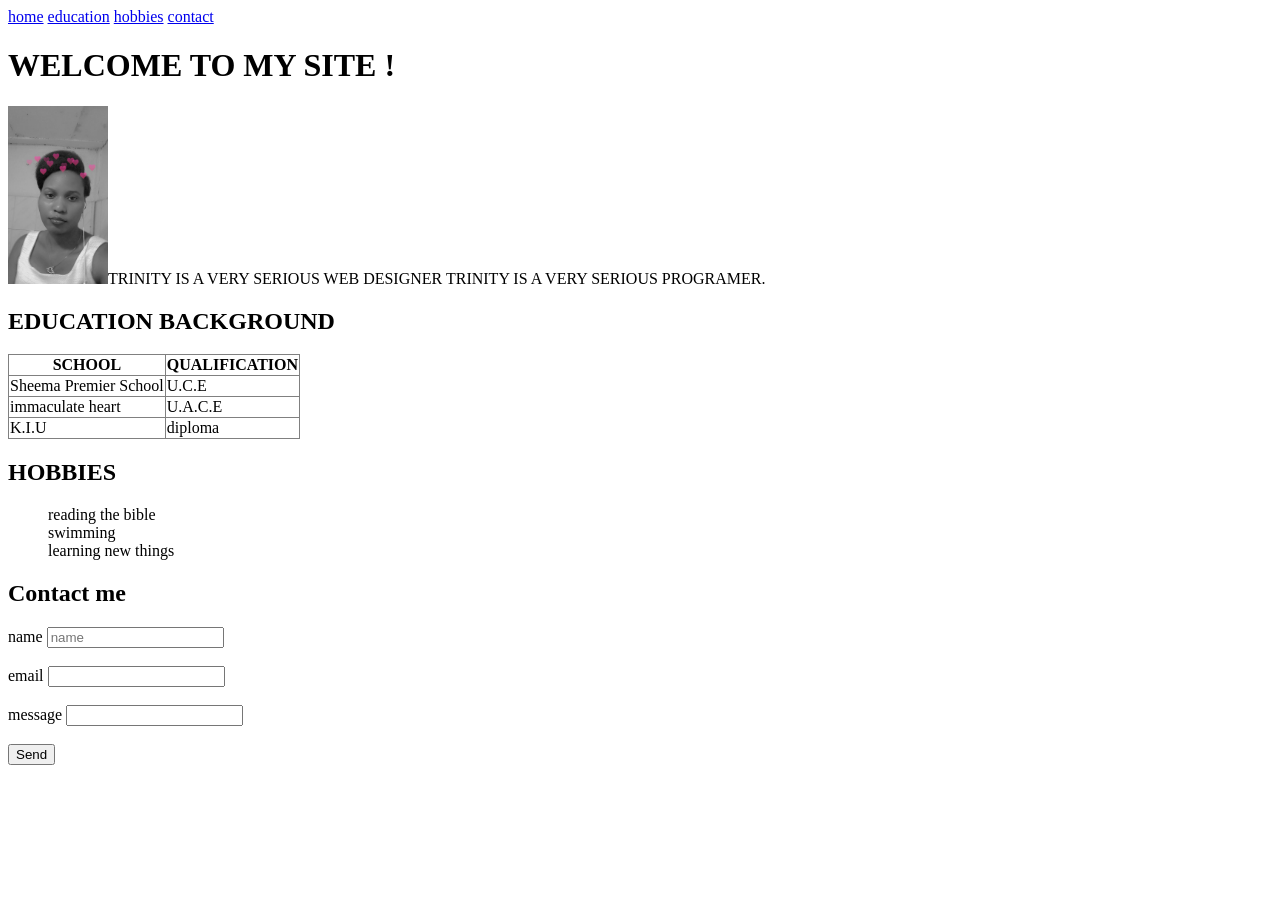
<file: test/index.html>
<!DOCTYPE html>
<html>
    <head>
<title> TRINITY THE DEVELOPER</title>
    </head>

    <a href="home.html">home</a>
    <a href="education.html">education</a> 
    <a href="hobbies.html">hobbies</a>
    <a href="contact.html">contact</a>
    <body>
        <h1> WELCOME TO MY SITE !</h1>
        <img src="IMG-20260515-WA0002 (1).jpg" alt="my profile picture" width="100px"
        <p>TRINITY IS A VERY SERIOUS WEB DESIGNER TRINITY IS A VERY SERIOUS PROGRAMER.

        </p>

        <h2>EDUCATION BACKGROUND</h2>

        <table border="1" style="border-collapse: collapse;">
            <tr>
                <th> SCHOOL </th>
                <th>QUALIFICATION</th>
            </tr>
            <tr>
                <td>Sheema Premier School</td>
                <td>U.C.E</td>

            </tr>
            <tr>
                <td>immaculate heart</td>
                <td>U.A.C.E</td>
            </tr>
            <tr>
                <td>K.I.U</td>
                <td>diploma</td>
            </tr>
            

        </table>

        <h2>HOBBIES</h2>

       <ul>
        <ui>reading the bible</ui><br>
        <ui>swimming</ui><br>
        <ui>learning new things</ui>
       </ul>
       <h2>Contact me</h2>
       <form>

        <label for="name">name</label>
        <input type="text" placeholder="name"><br><br>
        <label for="email">email</label>
        <input type="contact"></input><br> <br>
        
         <label for="email">message</label>
        <input type="contact"></input><br> <br>
        <button>Send</button>
        

       </form>
       
    </body>
</html>
</file>
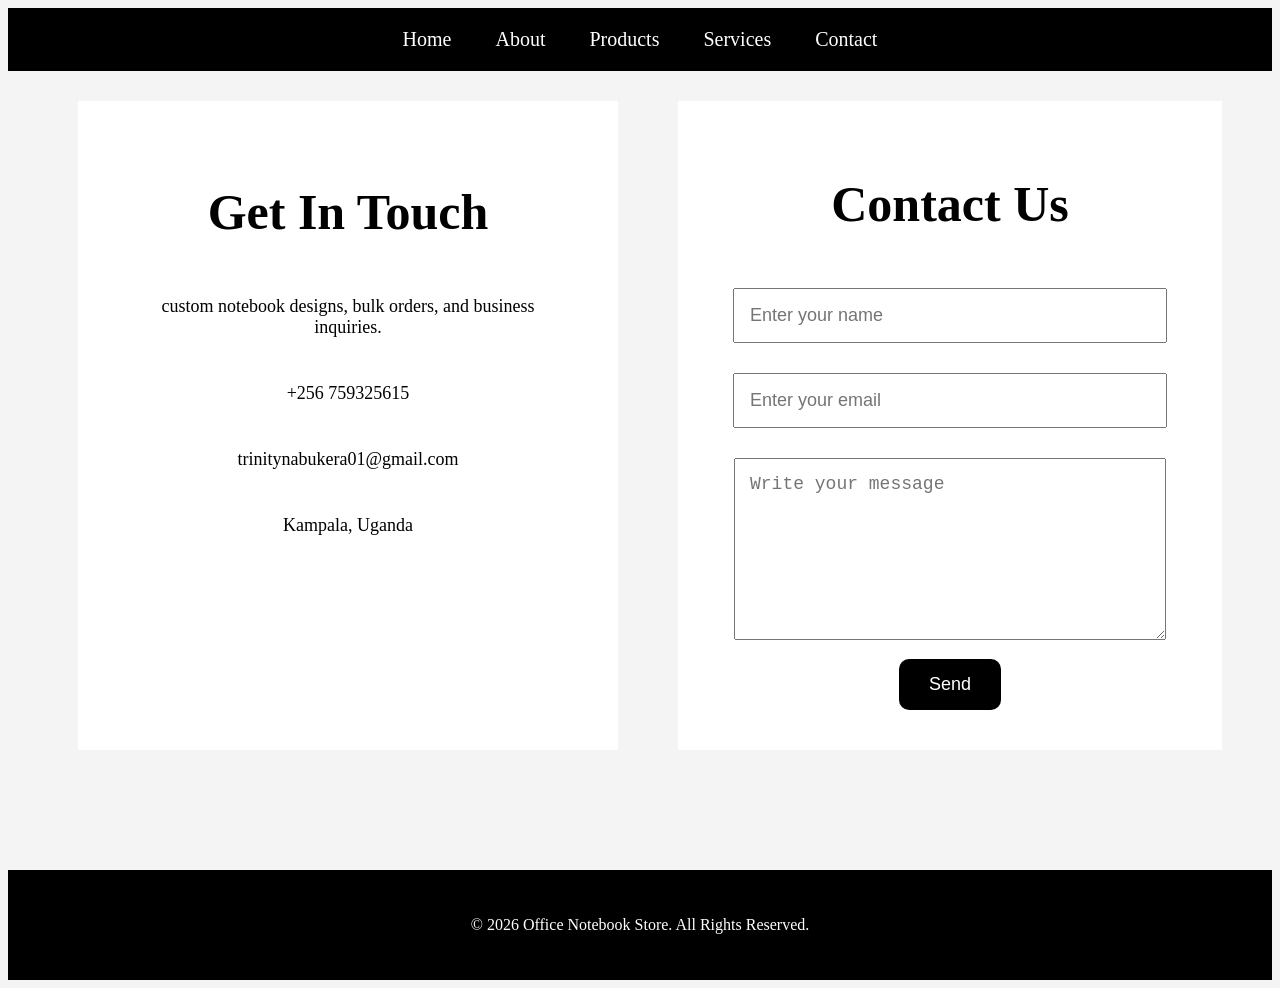
<file: final/contact.html>
<!DOCTYPE html>
<html>

<head>

    <title>Office Notebook Website</title>
    <link rel="stylesheet" href="style.css">

    <style>

   

    </style>

</head>

<body>
    <nav>

        <a href="index.html">Home</a>
        <a href="about.html">About</a>
        <a href="products.html">Products</a>
        <a href="service.html">Services</a>
        <a href="contact.html">Contact</a>

    </nav>
<div class="contact-container">

    <div class="contact">

        <h2>Get In Touch</h2>

        <p>
          custom notebook designs, bulk orders, and business inquiries.
        </p>

        <p>
           +256 759325615
        </p>

        <p>
          trinitynabukera01@gmail.com
        </p>

        <p>
           Kampala, Uganda
        </p>

    </div>

    <div class="contact">

        <h1>Contact Us</h1>

        <input type="text" placeholder="Enter your name">

        <br>

        <input type="email" placeholder="Enter your email">

        <br>

        <textarea placeholder="Write your message"></textarea>

        <br>

        <button>Send</button>

    </div>

</div>
    <footer>

        <p>
            © 2026 Office Notebook Store.
            All Rights Reserved.
        </p>

    </footer>

</body>

</html>
</file>
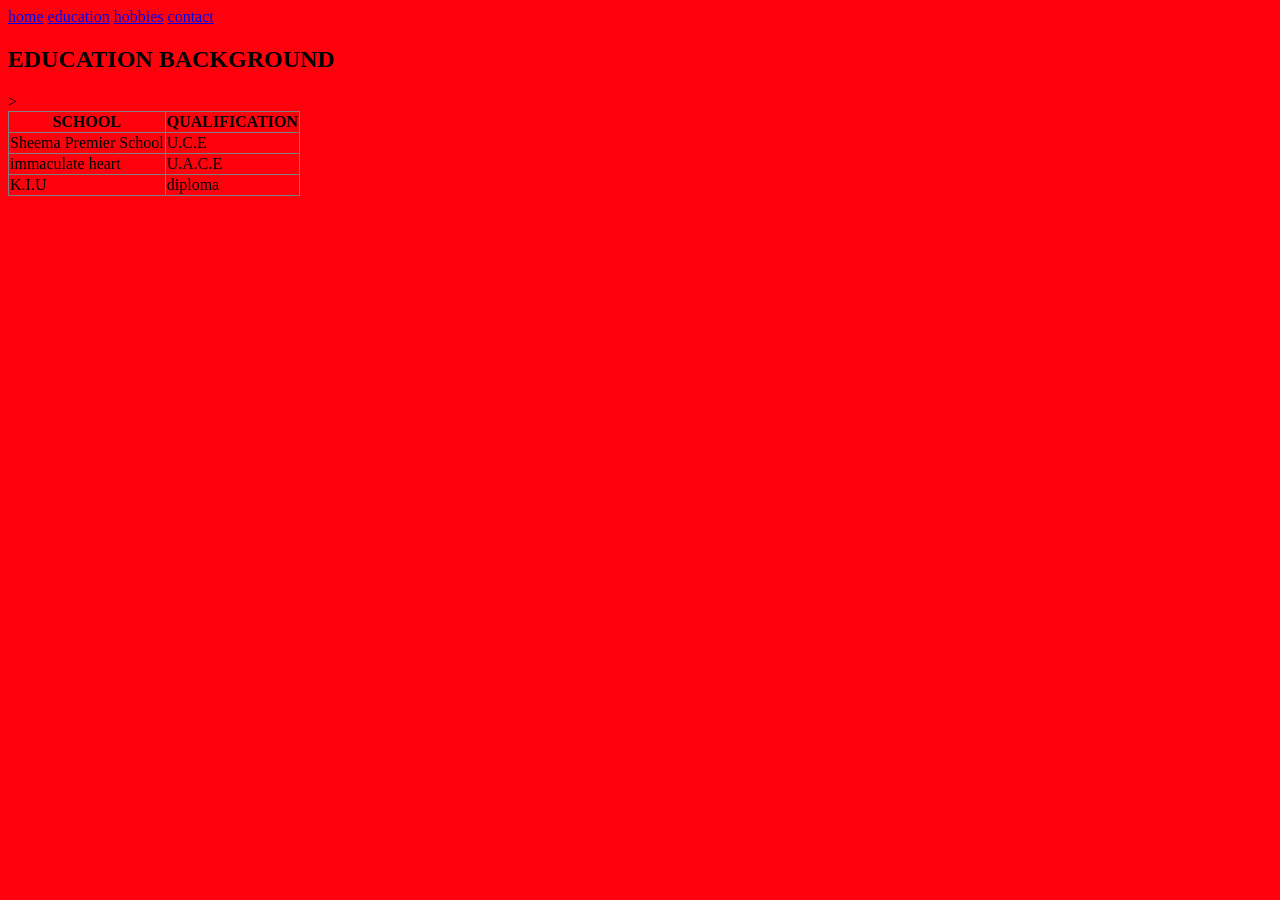
<file: test/education.html>
<!DOCTYPE html>
<html lang="en">
<head>
    <meta charset="UTF-8">
    <meta name="viewport" content="width=device-width, initial-scale=1.0">
    <title>education</title>
    <link rel="stylesheet" href="style.css">
</head>
  <a href="home.html">home</a>
    <a href="education.html">education</a> 
    <a href="hobbies.html">hobbies</a>
    <a href="contact.html">contact</a>
<body>
     <h2>EDUCATION BACKGROUND</h2>

 <table border="1" style="border-collapse: collapse;">
            <tr>
                <th> SCHOOL </th>
                <th>QUALIFICATION</th>
            </tr>
            <tr>
                <td>Sheema Premier School</td>
                <td>U.C.E</td>

            </tr>
            <tr>
                <td>immaculate heart</td>
                <td>U.A.C.E</td>
            </tr>
            <tr>
                <td>K.I.U</td>
                <td>diploma</td>
            </tr>
    
</body>
</html>>
</file>
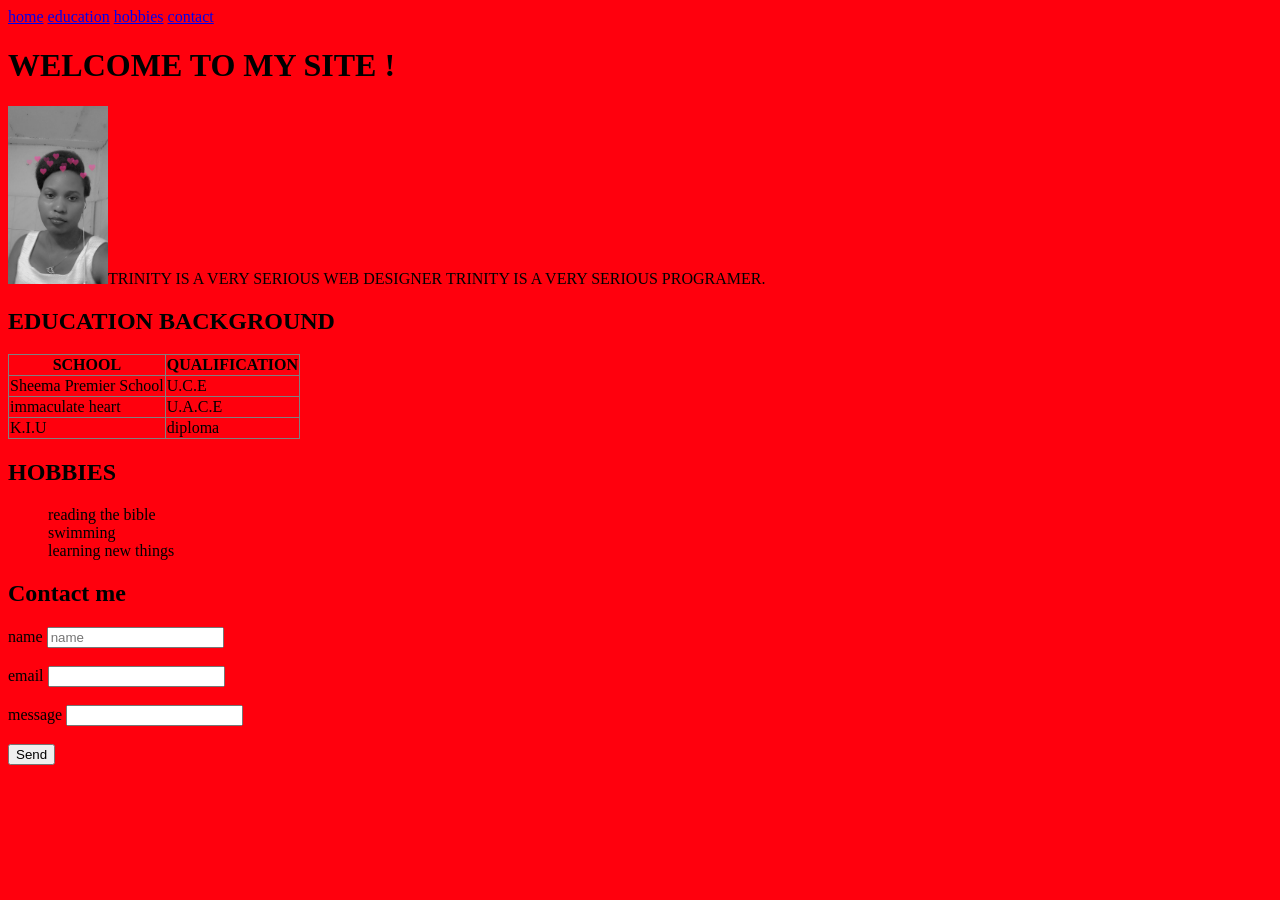
<file: test/home.html>
<!DOCTYPE html>
<html>
    <head>
<title> TRINITY THE DEVELOPER</title>
    </head>
      <a href="home.html">home</a>
    <a href="education.html">education</a> 
    <a href="hobbies.html">hobbies</a>
    <a href="contact.html">contact</a>
    <body>
        <link rel="stylesheet" href="style.css">
        <nav></nav>
        <h1> WELCOME TO MY SITE !</h1>
        <img src="IMG-20260515-WA0002 (1).jpg" alt="my profile picture" width="100px"
        <p>TRINITY IS A VERY SERIOUS WEB DESIGNER TRINITY IS A VERY SERIOUS PROGRAMER.

        </p>

        <h2>EDUCATION BACKGROUND</h2>

        <table border="1" style="border-collapse: collapse;">
            <tr>
                <th> SCHOOL </th>
                <th>QUALIFICATION</th>
            </tr>
            <tr>
                <td>Sheema Premier School</td>
                <td>U.C.E</td>

            </tr>
            <tr>
                <td>immaculate heart</td>
                <td>U.A.C.E</td>
            </tr>
            <tr>
                <td>K.I.U</td>
                <td>diploma</td>
            </tr>
            

        </table>

        <h2>HOBBIES</h2>

       <ul>
        <ui>reading the bible</ui><br>
        <ui>swimming</ui><br>
        <ui>learning new things</ui>
       </ul>
       <h2>Contact me</h2>
       <form>

        <label for="name">name</label>
        <input type="text" placeholder="name"><br><br>
        <label for="email">email</label>
        <input type="contact"></input><br> <br>
        
         <label for="email">message</label>
        <input type="contact"></input><br> <br>
        <button>Send</button>
        

       </form>
       
    </body>
</html>
</file>
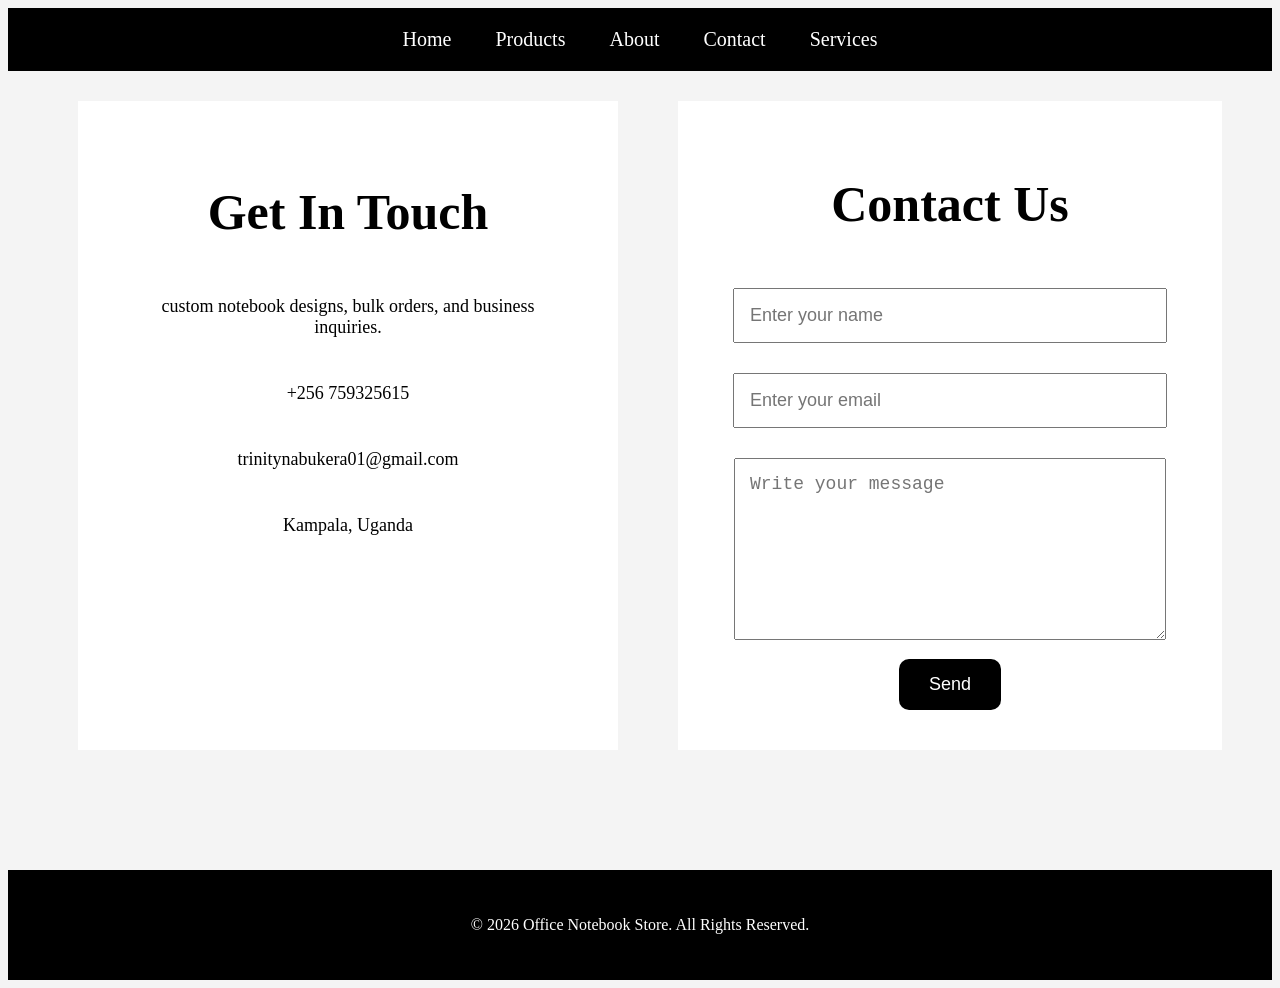
<file: final/final/contact.html>
<!DOCTYPE html>
<html>

<head>

    <title>Office Notebook Website</title>
    <link rel="stylesheet" href="style.css">

    <style>

   

    </style>

</head>

<body>

    <nav>

        <a href="index.html">Home</a>
        <a href="product.html">Products</a>
        <a href="about.html">About</a>
        <a href="contact.html">Contact</a>
        <a href="service.html"> Services</a>

    </nav>
<div class="contact-container">

    <div class="contact">

        <h2>Get In Touch</h2>

        <p>
          custom notebook designs, bulk orders, and business inquiries.
        </p>

        <p>
           +256 759325615
        </p>

        <p>
          trinitynabukera01@gmail.com
        </p>

        <p>
           Kampala, Uganda
        </p>

    </div>

    <div class="contact">

        <h1>Contact Us</h1>

        <input type="text" placeholder="Enter your name">

        <br>

        <input type="email" placeholder="Enter your email">

        <br>

        <textarea placeholder="Write your message"></textarea>

        <br>

        <button>Send</button>

    </div>

</div>
    <footer>

        <p>
            © 2026 Office Notebook Store.
            All Rights Reserved.
        </p>

    </footer>

</body>

</html>
</file>
<file: final/style.css>
{
            margin:0;
            padding:0;
            box-sizing:border-box;
            font-family:Arial;
        }

        body{
            background:#f4f4f4;
        }

        nav{
            background:black;
            padding:20px;
            text-align:center;
        }

        nav a{
            color:white;
            text-decoration:none;
            margin:20px;
            font-size:20px;
        }

        nav a:hover{
            color:yellow;
        }

        .home{
            background:white;
            padding:80px;
            text-align:center;
        }

        .home h1{
            font-size:60px;
            margin-bottom:20px;
        }

        .home p{
            font-size:22px;
            margin-bottom:30px;
        }

        .home img{
            width:400px;
            border-radius:15px;
        }

        .button{
            margin-top:30px;
        }

        .button button{
            padding:15px 30px;
            background:black;
            color:white;
            border:none;
            font-size:18px;
            border-radius:10px;
        }

        .products{
            padding:70px;
            text-align:center;
        }

        .products h1{
            font-size:50px;
            margin-bottom:40px;
        }

        .card{
            background:white;
            width:300px;
            display:inline-block;
            margin:20px;
            border-radius:15px;
            overflow:hidden;
        }

        .card img{
            width:100%;
            height:250px;
        }

        .card h2{
            margin-top:20px;
            margin-bottom:15px;
        }

        .card p{
            padding:15px;
            font-size:18px;
        }

        .card button{
            margin-bottom:20px;
            padding:12px 25px;
            background:black;
            color:white;
            border:none;
            border-radius:10px;
        }

        .services{
            background:white;
            padding:70px;
            text-align:center;
        }

        .services h1{
            font-size:50px;
            margin-bottom:40px;
        }

        .service-box{
            width:250px;
            display:inline-block;
            margin:20px;
            background:#f4f4f4;
            padding:30px;
            border-radius:15px;
        }

        .service-box h2{
            margin-bottom:15px;
        }

        .about{
            padding:70px;
            background:#e5e5e5;
            text-align:center;
        }

        .about h1{
            font-size:50px;
            margin-bottom:30px;
        }

        .about p{
            font-size:20px;
            line-height:35px;
        }

        .team{
            padding:70px;
            text-align:center;
        }

        .team h1{
            font-size:50px;
            margin-bottom:40px;
        }

        .team-card{
            background:white;
            width:250px;
            display:inline-block;
            margin:20px;
            border-radius:15px;
            overflow:hidden;
        }

        .team-card img{
            width:100%;
            height:250px;
        }

        .team-card h2{
            margin-top:20px;
        }

        .team-card p{
            padding:20px;
        }

        .contact{
            background:white;
            padding:70px;
            text-align:center;
        }
        .contact-container{
    display:flex;
    justify-content:center;
    gap:60px;
    padding:70px;
    padding-left: 90px;
    padding-top: 30px;
}

.contact{
    background:white;
    padding:40px;
    width:500px;
}
        .contact h1{
            font-size:50px;
            margin-bottom:40px;
        }
        .contact h2{
            font-size: 50px;
            margin-bottom: 40px;
        }
        .contact p{
            width: 400px;
            padding: 15px;
            margin: 15px;
            font-size: 18px;
        }

        input{
            width:400px;
            padding:15px;
            margin:15px;
            font-size:18px;
        }

        textarea{
            width:400px;
            height:150px;
            padding:15px;
            margin:15px;
            font-size:18px;
        }

        .contact button{
            padding:15px 30px;
            background:black;
            color:white;
            border:none;
            font-size:18px;
            border-radius:10px;
        }

        footer{
            background:black;
            color:white;
            text-align:center;
            padding:30px;
            margin-top:50px;
        } 

/* 
        *{
            margin:0;
            padding:0;
            box-sizing:border-box;
            font-family:Arial;
        }

        body{
            background:#f4f4f4;
        }

        nav{
            background:black;
            padding:20px;
            text-align:center;
        }

        nav a{
            color:white;
            text-decoration:none;
            margin:20px;
            font-size:20px;
        }

        nav a:hover{
            color:yellow;
        }

        .home{
            background:white;
            padding:80px;
            text-align:center;
        }

        .home h1{
            font-size:60px;
            margin-bottom:20px;
        }

        .home p{
            font-size:22px;
            margin-bottom:30px;
        }

        .home img{
            width:400px;
            border-radius:15px;
        }

        .button{
            margin-top:30px;
        }

        .button button{
            padding:15px 30px;
            background:black;
            color:white;
            border:none;
            font-size:18px;
            border-radius:10px;
        }

        .products{
            padding:70px;
            text-align:center;
        }

        .products h1{
            font-size:50px;
            margin-bottom:40px;
        }

        .card{
            background:white;
            width:300px;
            display:inline-block;
            margin:20px;
            border-radius:15px;
            overflow:hidden;
        }

        .card img{
            width:100%;
            height:250px;
        }

        .card h2{
            margin-top:20px;
            margin-bottom:15px;
        }

        .card p{
            padding:15px;
            font-size:18px;
        }

        .card button{
            margin-bottom:20px;
            padding:12px 25px;
            background:black;
            color:white;
            border:none;
            border-radius:10px;
        }

        .services{
            background:white;
            padding:70px;
            text-align:center;
        }

        .services h1{
            font-size:50px;
            margin-bottom:40px;
        }

        .service-box{
            width:250px;
            display:inline-block;
            margin:20px;
            background:#f4f4f4;
            padding:30px;
            border-radius:15px;
        }

        .service-box h2{
            margin-bottom:15px;
        }

        .about{
            padding:70px;
            background:#e5e5e5;
            text-align:center;
        }

        .about h1{
            font-size:50px;
            margin-bottom:30px;
        }

        .about p{
            font-size:20px;
            line-height:35px;
        }

        .team{
            padding:70px;
            text-align:center;
        }

        .team h1{
            font-size:50px;
            margin-bottom:40px;
        }

        .team-card{
            background:white;
            width:250px;
            display:inline-block;
            margin:20px;
            border-radius:15px;
            overflow:hidden;
        }

        .team-card img{
            width:100%;
            height:250px;
        }

        .team-card h2{
            margin-top:20px;
        }

        .team-card p{
            padding:20px;
        }

        .contact{
            background:white;
            padding:70px;
            text-align:center;
        }

        .contact h1{
            font-size:50px;
            margin-bottom:40px;
        }

        input{
            width:400px;
            padding:15px;
            margin:15px;
            font-size:18px;
        }

        textarea{
            width:400px;
            height:150px;
            padding:15px;
            margin:15px;
            font-size:18px;
        }

        .contact button{
            padding:15px 30px;
            background:black;
            color:white;
            border:none;
            font-size:18px;
            border-radius:10px;
        }

        footer{
            background:black;
            color:white;
            text-align:center;
            padding:30px;
            margin-top:50px;
        } */
</file>
<file: test/style.css>
body{
    background-color: rgb(255, 0, 13);
}
</file>
<file: final/final/style.css>
{
            margin:0;
            padding:0;
            box-sizing:border-box;
            font-family:Arial;
        }

        body{
            background:#f4f4f4;
        }

        nav{
            background:black;
            padding:20px;
            text-align:center;
        }

        nav a{
            color:white;
            text-decoration:none;
            margin:20px;
            font-size:20px;
        }

        nav a:hover{
            color:yellow;
        }

        .home{
            background:white;
            padding:80px;
            text-align:center;
        }

        .home h1{
            font-size:60px;
            margin-bottom:20px;
        }

        .home p{
            font-size:22px;
            margin-bottom:30px;
        }

        .home img{
            width:400px;
            border-radius:15px;
        }

        .button{
            margin-top:30px;
        }

        .button button{
            padding:15px 30px;
            background:black;
            color:white;
            border:none;
            font-size:18px;
            border-radius:10px;
        }

        .products{
            padding:70px;
            text-align:center;
        }

        .products h1{
            font-size:50px;
            margin-bottom:40px;
        }

        .card{
            background:white;
            width:300px;
            display:inline-block;
            margin:20px;
            border-radius:15px;
            overflow:hidden;
        }

        .card img{
            width:100%;
            height:250px;
        }

        .card h2{
            margin-top:20px;
            margin-bottom:15px;
        }

        .card p{
            padding:15px;
            font-size:18px;
        }

        .card button{
            margin-bottom:20px;
            padding:12px 25px;
            background:black;
            color:white;
            border:none;
            border-radius:10px;
        }

        .services{
            background:white;
            padding:70px;
            text-align:center;
        }

        .services h1{
            font-size:50px;
            margin-bottom:40px;
        }

        .service-box{
            width:250px;
            display:inline-block;
            margin:20px;
            background:#f4f4f4;
            padding:30px;
            border-radius:15px;
        }

        .service-box h2{
            margin-bottom:15px;
        }

        .about{
            padding:70px;
            background:#e5e5e5;
            text-align:center;
        }

        .about h1{
            font-size:50px;
            margin-bottom:30px;
        }

        .about p{
            font-size:20px;
            line-height:35px;
        }

        .team{
            padding:70px;
            text-align:center;
        }

        .team h1{
            font-size:50px;
            margin-bottom:40px;
        }

        .team-card{
            background:white;
            width:250px;
            display:inline-block;
            margin:20px;
            border-radius:15px;
            overflow:hidden;
        }

        .team-card img{
            width:100%;
            height:250px;
        }

        .team-card h2{
            margin-top:20px;
        }

        .team-card p{
            padding:20px;
        }

        .contact{
            background:white;
            padding:70px;
            text-align:center;
        }
        .contact-container{
    display:flex;
    justify-content:center;
    gap:60px;
    padding:70px;
    padding-left: 90px;
    padding-top: 30px;
}

.contact{
    background:white;
    padding:40px;
    width:500px;
}
        .contact h1{
            font-size:50px;
            margin-bottom:40px;
        }
        .contact h2{
            font-size: 50px;
            margin-bottom: 40px;
        }
        .contact p{
            width: 400px;
            padding: 15px;
            margin: 15px;
            font-size: 18px;
        }

        input{
            width:400px;
            padding:15px;
            margin:15px;
            font-size:18px;
        }

        textarea{
            width:400px;
            height:150px;
            padding:15px;
            margin:15px;
            font-size:18px;
        }

        .contact button{
            padding:15px 30px;
            background:black;
            color:white;
            border:none;
            font-size:18px;
            border-radius:10px;
        }

        footer{
            background:black;
            color:white;
            text-align:center;
            padding:30px;
            margin-top:50px;
        } 

/* 
        *{
            margin:0;
            padding:0;
            box-sizing:border-box;
            font-family:Arial;
        }

        body{
            background:#f4f4f4;
        }

        nav{
            background:black;
            padding:20px;
            text-align:center;
        }

        nav a{
            color:white;
            text-decoration:none;
            margin:20px;
            font-size:20px;
        }

        nav a:hover{
            color:yellow;
        }

        .home{
            background:white;
            padding:80px;
            text-align:center;
        }

        .home h1{
            font-size:60px;
            margin-bottom:20px;
        }

        .home p{
            font-size:22px;
            margin-bottom:30px;
        }

        .home img{
            width:400px;
            border-radius:15px;
        }

        .button{
            margin-top:30px;
        }

        .button button{
            padding:15px 30px;
            background:black;
            color:white;
            border:none;
            font-size:18px;
            border-radius:10px;
        }

        .products{
            padding:70px;
            text-align:center;
        }

        .products h1{
            font-size:50px;
            margin-bottom:40px;
        }

        .card{
            background:white;
            width:300px;
            display:inline-block;
            margin:20px;
            border-radius:15px;
            overflow:hidden;
        }

        .card img{
            width:100%;
            height:250px;
        }

        .card h2{
            margin-top:20px;
            margin-bottom:15px;
        }

        .card p{
            padding:15px;
            font-size:18px;
        }

        .card button{
            margin-bottom:20px;
            padding:12px 25px;
            background:black;
            color:white;
            border:none;
            border-radius:10px;
        }

        .services{
            background:white;
            padding:70px;
            text-align:center;
        }

        .services h1{
            font-size:50px;
            margin-bottom:40px;
        }

        .service-box{
            width:250px;
            display:inline-block;
            margin:20px;
            background:#f4f4f4;
            padding:30px;
            border-radius:15px;
        }

        .service-box h2{
            margin-bottom:15px;
        }

        .about{
            padding:70px;
            background:#e5e5e5;
            text-align:center;
        }

        .about h1{
            font-size:50px;
            margin-bottom:30px;
        }

        .about p{
            font-size:20px;
            line-height:35px;
        }

        .team{
            padding:70px;
            text-align:center;
        }

        .team h1{
            font-size:50px;
            margin-bottom:40px;
        }

        .team-card{
            background:white;
            width:250px;
            display:inline-block;
            margin:20px;
            border-radius:15px;
            overflow:hidden;
        }

        .team-card img{
            width:100%;
            height:250px;
        }

        .team-card h2{
            margin-top:20px;
        }

        .team-card p{
            padding:20px;
        }

        .contact{
            background:white;
            padding:70px;
            text-align:center;
        }

        .contact h1{
            font-size:50px;
            margin-bottom:40px;
        }

        input{
            width:400px;
            padding:15px;
            margin:15px;
            font-size:18px;
        }

        textarea{
            width:400px;
            height:150px;
            padding:15px;
            margin:15px;
            font-size:18px;
        }

        .contact button{
            padding:15px 30px;
            background:black;
            color:white;
            border:none;
            font-size:18px;
            border-radius:10px;
        }

        footer{
            background:black;
            color:white;
            text-align:center;
            padding:30px;
            margin-top:50px;
        } */
</file>
